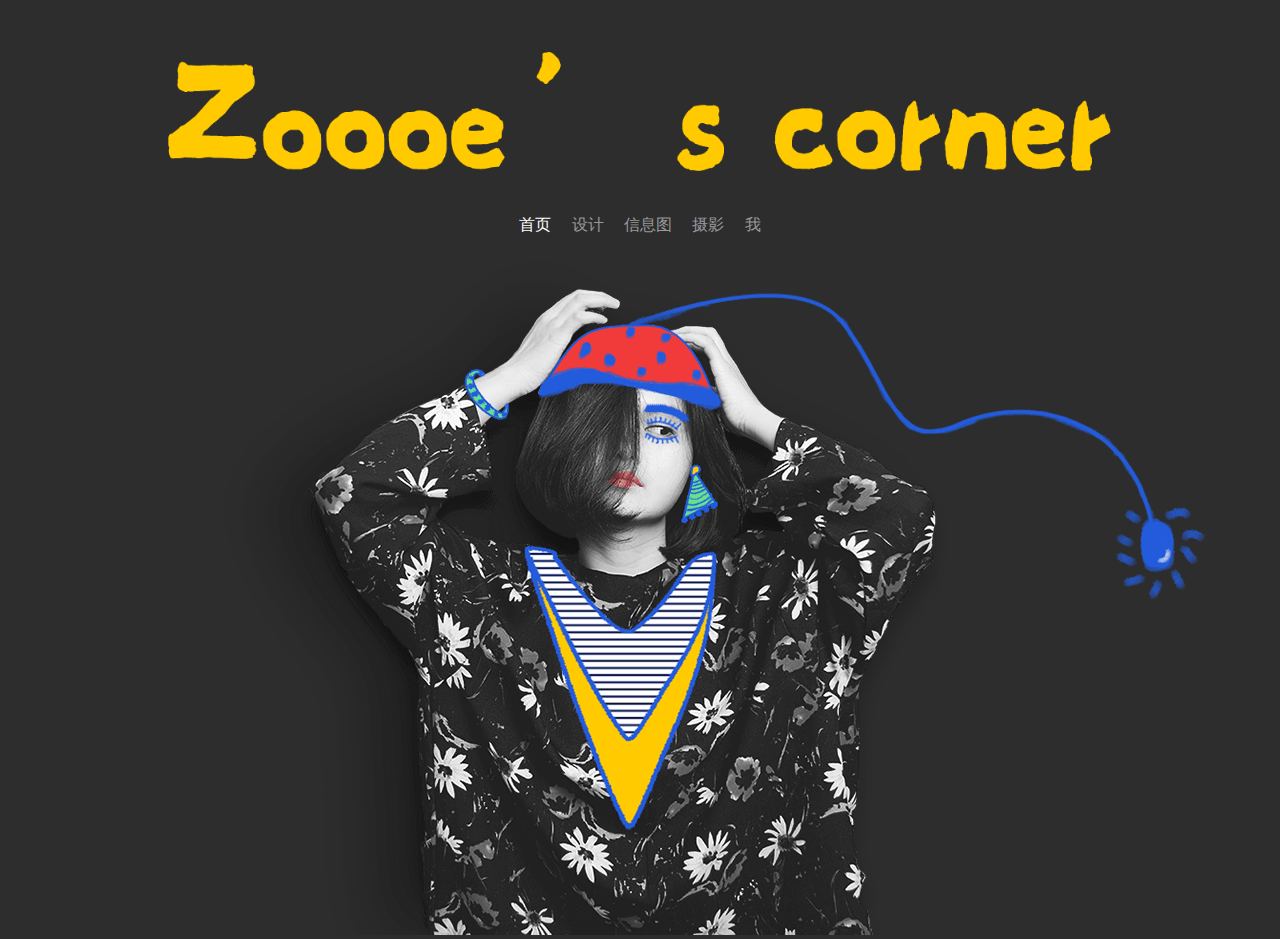
<file: index.html>
<!DOCTYPE html>
<html lang="en" class="no-js">

<head>
	<meta charset="UTF-8" />
	<meta http-equiv="X-UA-Compatible" content="IE=edge">
	<meta name="viewport" content="width=device-width, initial-scale=1">
	<title>zoooe</title>	
	<meta name="description" content="Effect inspiration for opening an image grid item." />
	<meta name="keywords" content="image grid, effect, inspiration, css, javascript, animation, masonry" />
	<meta name="author" content="Codrops" />
	<link rel="shortcut icon" href="favicon.ico">
	<link rel="stylesheet" type="text/css" href="css/normalize.css" />
	<link rel="stylesheet" type="text/css" href="fonts/font-awesome-4.3.0/css/font-awesome.min.css" />
	<link rel="stylesheet" type="text/css" href="css/demo.css" />
	<link rel="stylesheet" type="text/css" href="css/style3.css" />
	<script src="js/modernizr-custom.js"></script>
</head>

<body class="demo-3">
	<div class="container">
		<header class="codrops-header">
			<div class="photo">
				<img style="width:80%;" src="img/photo.png">
			</div>
			
			<nav class="codrops-demos">
				<a class="current-demo" href="index.html">首页</a>
				<a href="index2.html">设计</a>
				<a href="index3.html">信息图</a>
				<a href="index4.html">摄影</a>
				<a href="index5.html">我</a>
			</nav>
		</header>
		<div class="content">
			<img  src="img/me.png">
			<!-- <div class="grid">
				
			</div> -->
			<!-- /grid -->
			<!-- <div class="preview">
				<button class="action action--close"><i class="fa fa-times"></i><span class="text-hidden">Close</span></button>
				<div class="description description--preview"></div>
			</div> -->
			<!-- /preview -->
		</div>
		<!-- /content -->
		<!-- Related demos -->
		<!-- <section class="content content--related">

			<p>Images from <a href="http://www.unsplash.com">Unsplash.com</a></p>
			<p>If you enjoyed this demo you might also like:</p>
			<a class="media-item" href="http://tympanus.net/Development/AnimatedGridLayout/">
				<img class="media-item__img" src="img/related/GridItemAnimation.jpg">
				<h3 class="media-item__title">Grid Item Animation Layout</h3>
			</a>
			<a class="media-item" href="http://tympanus.net/Tutorials/ShapeHoverEffectSVG/">
				<img class="media-item__img" src="img/related/ShapeHoverEffect.png">
				<h3 class="media-item__title">Shape Hover Effect with SVG</h3>
			</a>
		</section> -->
	</div>
	<!-- /container -->
	<script src="js/imagesloaded.pkgd.min.js"></script>
	<script src="js/masonry.pkgd.min.js"></script>
	<script src="js/classie.js"></script>
	<script src="js/main.js"></script>
	<script>
		(function() {
			var support = { transitions: Modernizr.csstransitions },
				// transition end event name
				transEndEventNames = { 'WebkitTransition': 'webkitTransitionEnd', 'MozTransition': 'transitionend', 'OTransition': 'oTransitionEnd', 'msTransition': 'MSTransitionEnd', 'transition': 'transitionend' },
				transEndEventName = transEndEventNames[ Modernizr.prefixed( 'transition' ) ],
				onEndTransition = function( el, callback ) {
					var onEndCallbackFn = function( ev ) {
						if( support.transitions ) {
							if( ev.target != this ) return;
							this.removeEventListener( transEndEventName, onEndCallbackFn );
						}
						if( callback && typeof callback === 'function' ) { callback.call(this); }
					};
					if( support.transitions ) {
						el.addEventListener( transEndEventName, onEndCallbackFn );
					}
					else {
						onEndCallbackFn();
					}
				};

			new GridFx(document.querySelector('.grid'), {
				imgPosition : {
					x : 1,
					y : 0.75
				},
				pagemargin : 50,
				onOpenItem : function(instance, item) {
					instance.items.forEach(function(el) {
						if(item != el) {
							var delay = Math.floor(Math.random() * 150);
							el.style.WebkitTransition = 'opacity .4s ' + delay + 'ms cubic-bezier(.7,0,.3,1), -webkit-transform .4s ' + delay + 'ms cubic-bezier(.7,0,.3,1)';
							el.style.transition = 'opacity .4s ' + delay + 'ms cubic-bezier(.7,0,.3,1), transform .4s ' + delay + 'ms cubic-bezier(.7,0,.3,1)';
							
							el.style.WebkitTransform = 'translate3d(0,400px,0)';
							el.style.transform = 'translate3d(0,400px,0)';
							el.style.opacity = 0;
						}
					});
				},
				onCloseItem : function(instance, item) {
					instance.items.forEach(function(el) {
						if(item != el) {
							el.style.WebkitTransition = 'opacity .3s, -webkit-transform .3s';
							el.style.transition = 'opacity .3s, transform .3s';

							el.style.WebkitTransform = 'translate3d(0,0,0)';
							el.style.transform = 'translate3d(0,0,0)';
							el.style.opacity = 1;

							onEndTransition(el, function() {
								el.style.transition = 'none';
								el.style.WebkitTransform = 'none';
							});
						}
					});
				}
			});
		})();
	</script>
</body>

</html>
</file>
<file: css/demo.css>
@font-face {
	font-weight: normal;
	font-style: normal;
	font-family: 'codropsicons';
	src: url("../fonts/codropsicons/codropsicons.eot");
	src: url("../fonts/codropsicons/codropsicons.eot?#iefix") format("embedded-opentype"), url("../fonts/codropsicons/codropsicons.woff") format("woff"), url("../fonts/codropsicons/codropsicons.ttf") format("truetype"), url("../fonts/codropsicons/codropsicons.svg#codropsicons") format("svg");
}

@font-face {
	font-family: 'camera-icons';
	src: url("../fonts/camera-icons/camera-icons.eot?7h6q4p");
	src: url("../fonts/camera-icons/camera-icons.eot?#iefix7h6q4p") format("embedded-opentype"), url("../fonts/camera-icons/camera-icons.woff?7h6q4p") format("woff"), url("../fonts/camera-icons/camera-icons.ttf?7h6q4p") format("truetype"), url("../fonts/camera-icons/camera-icons.svg?7h6q4p#camera-icons") format("svg");
	font-weight: normal;
	font-style: normal;
}

*,
*:after,
*:before {
	-webkit-box-sizing: border-box;
	box-sizing: border-box;
}

.clearfix:before,
.clearfix:after {
	display: table;
	content: '';
}

.clearfix:after {
	clear: both;
}

body {
	font-family: "Avenir Next", Avenir, 'Helvetica Neue', 'Lato', 'Segoe UI', Helvetica, Arial, sans-serif;
	color: #fff;
	background: #2D2D2D;
	-webkit-font-smoothing: antialiased;
	-moz-osx-font-smoothing: grayscale;
	overflow-y: scroll;
	overflow-x: hidden;
	width: 100vw;
}

a {
	outline: none;
	color: #999999;
	text-decoration: none;
}

a:hover,
a:focus {
	color: #fff;
}

button:focus {
	outline: none;
}

.hidden {
	position: absolute;
	overflow: hidden;
	width: 0;
	height: 0;
	pointer-events: none;
}


/* Header */

.codrops-header {
	padding:3em 1em 1em;
	text-align: center;
}

.codrops-header h1 {
display: block;
	padding: 0.5em 0 1em;
	color: #999;
	font-weight: normal;
	font-size: 1em;
	letter-spacing: 0;
}

.codrops-header h1 span {
	display: block;
	padding: 0.5em 0 1em;
	color: #999;
	font-weight: normal;
	font-size: 0.45em;
	letter-spacing: 0;
}


/* Top Navigation Style */

.codrops-links {
	position: relative;
	display: inline-block;
	text-align: center;
	white-space: nowrap;
}

.codrops-links::after {
	position: absolute;
	top: 0;
	left: 50%;
	width: 1px;
	height: 100%;
	background: rgba(255, 255, 255, 0.1);
	content: '';
	-webkit-transform: rotate3d(0, 0, 1, 22.5deg);
	transform: rotate3d(0, 0, 1, 22.5deg);
}
.photo{
	position: relative;
	display: inline-block;
	text-align: center;
	white-space: nowrap;
	
}
.codrops-icon {

	display: inline-block;
	margin: 0.5em;
	padding: 0em 0;
	width: 1.5em;
	text-decoration: none;

}

.codrops-icon span {
	display: none;
}

.codrops-icon:before {
	margin: 0 5px;
	text-transform: none;
	font-weight: normal；
	font-style: normal;
	font-variant: normal;
	/*font-family: 'codropsicons';*/
	line-height: 1;
	speak: none;
	-webkit-font-smoothing: antialiased;
}

.codrops-icon--drop:before {
	content: "\e001";
}

.codrops-icon--prev:before {
	content: "\e004";
}


/* Demo links */

.codrops-demos {
	margin: 2em 0 0;
}

.codrops-demos a {
	display: inline-block;
	margin: 0 0.5em;
}

.codrops-demos a.current-demo {
	color: #fff;
}


/* Content */

.content {
	padding: 0em 0 0em;
	max-width: 1080px;
	margin: 0 auto;

}


/* Related demos */

.content--related {
	/*text-align: center;*/
	font-weight: bold;
	padding: 0 1em;
	/*background-image: url(../img/bottom.jpg);*/
}

.media-item {
	display: inline-block;
	padding: 1em;
	vertical-align: top;
	-webkit-transition: color 0.3s;
	transition: color 0.3s;
}

.media-item__img {
	max-width: 100%;
	opacity: 0.3;
	-webkit-transition: opacity 0.3s;
	transition: opacity 0.3s;
}

.media-item:hover .media-item__img,
.media-item:focus .media-item__img {
	opacity: 1;
}

.media-item__title {
	margin: 0;
	padding: 0.5em;
	font-size: 1em;
}


/* Demo ad style */

body #cdawrap {
	top: 15px;
	right: auto;
	left: 15px;
	background-color: rgba(0, 0, 0, 0.6);
	border: none;
}

body #cdawrap .carbon-text {
	color: #EBEBEB;
}

@media screen and (max-width: 50em) {
	.codrops-header {
		padding: 2em 5%;
	}
}

@media screen and (max-width: 40em) {
	.codrops-header h1 {
		font-size: 2.15em;
	}
}
.demo-2 img{
	border:2px;-webkit-filter: grayscale(0%);
    -moz-filter: grayscale(100%);
    -ms-filter: grayscale(100%);
    -o-filter: grayscale(100%);
   /* border-radius: 8px;*/
    filter:black;}
   

 a:hover img {   
    -webkit-filter: grayscale(0%);
    -moz-filter: grayscale(0%);
    -ms-filter: grayscale(0%);
    -o-filter: grayscale(0%);
    
    filter: grayscale(0%);
/*	opacity: 0;*/
    filter:;}  
}
</file>
<file: css/style3.css>
img{border:2px;-webkit-filter: grayscale(0%);
    -moz-filter: grayscale(100%);
    -ms-filter: grayscale(100%);
    -o-filter: grayscale(100%);
    border-radius: 8px;
    filter:black;}
    a:hover img {   
-webkit-filter: grayscale(0%);
    -moz-filter: grayscale(0%);
    -ms-filter: grayscale(0%);
    -o-filter: grayscale(0%);
    
    filter: grayscale(90%);
	opacity: 1;
    filter:;}  
}  
.grid {
	position: relative;
	margin: 0 auto;
}

.js .grid::after {
	content: '';
	position: absolute;
	width: 100%;
	height: 100%;
	top: 0;
	left: 0;
	pointer-events: none;
	background: #252323 url(../img/loading.svg) no-repeat 50% 75px;
	background-size: 60px auto;
	-webkit-transition: opacity 0.3s;
	transition: opacity 0.3s;
}
.gray { 
    -webkit-filter: grayscale(100%);
    -moz-filter: grayscale(100%);
    -ms-filter: grayscale(100%);
    -o-filter: grayscale(100%);
    
    filter: grayscale(100%);
	
    filter: gray;
}
.js .grid--loaded::after {
	opacity: 0;
}

.grid__item {
	width: 270px;
	padding: 10px;
	
}

.grid__item--current {
	opacity: 0 !important;
}

.img-wrap {
	display: block;

}
.img-black{
	position: relative;
    overflow: hidden;
    margin: 5px;
    background: #000;
    border-radius: 8px;
    border-width: 10px;
    box-shadow: 2px 2px 5px #000;
}

.img-wrap:focus,
.img-wrap:hover {
	outline: none;
}

.img-wrap img {
	display: block;
	max-width: 100%;
}

.preview {
	position: fixed;
	z-index: 1000;
	bottom: 0;
	left: 0;
	display: -ms-flex;
	display: -webkit-flex;
	display: flex;
	-ms-flex-pack: center;
	-webkit-justify-content: center;
	justify-content: center;
	-ms-flex-line-pack: center;
	-webkit-align-content: center;
	align-content: center;
	-ms-flex-align: end;
	-webkit-align-items: flex-end;
	align-items: flex-end;
	width: 100%;
	height:100%;
	pointer-events: none;

}

.preview::before {
	content: '';
	position: fixed;
	top: 0;
	left: 0;
	width: 100vw;
	height: 100vh;
	opacity: 0;
	background: #1f1d1d;
	-webkit-transition: opacity 0.6s;
	transition: opacity 0.6s;
}

.preview--open {
	pointer-events: auto;
}

.preview--open::before {
	opacity: 1;
}

.clone {
	position: fixed;
	z-index: 110;
	-webkit-transition: -webkit-transform 0.5s;
	transition: transform 0.5s;
	-webkit-backface-visibility: hidden;
}

.original {
	position: relative;
	z-index: 120;
	display: block;
	margin: auto 0;
	object-fit: contain;
	-webkit-transition: opacity 0.2s;
	transition: opacity 0.2s;
	-webkit-backface-visibility: hidden;
	box-shadow: 2px 2px 5px #000;
	border-radius: 4px;
}

.preview--open .animate {
	/* open */
	-webkit-transition: -webkit-transform 0.6s, opacity 0.2s;
	transition: transform 0.6s, opacity 0.2s;
}

.animate {
	/* close */
	-webkit-transition: -webkit-transform 0.3s, opacity 0.2s;
	transition: transform 0.3s, opacity 0.2s;
}

.description {
	color: #fff;
}

.js .description--grid {
	display: none;
}

.description--preview {
	font-size: 1.5em;
	position: absolute;
	height: 25vh;
	width: 100%;
	left: 0;
	bottom: 100%;
	z-index: 140;
	display: -ms-flex;
	display: -webkit-flex;
	display: flex;
	-ms-flex-pack: center;
	-webkit-justify-content: center;
	justify-content: center;
	-ms-flex-align: center;
	-webkit-align-items: center;
	align-items: center;
	text-align: center;
	opacity: 0;
	-webkit-transition: opacity 1s, -webkit-transform 1s;
	transition: opacity 1s, transform 1s;
	-webkit-transition-timing-function: cubic-bezier(0.2, 1, 0.3, 1);
	transition-timing-function: cubic-bezier(0.2, 1, 0.3, 1);
	-webkit-transform: translate3d(0, 30px, 0);
	transform: translate3d(0, 30px, 0);
}

.preview--open .description--preview {
	opacity: 1;
	-webkit-transition-delay: 0.2s;
	transition-delay: 0.2s;
	-webkit-transform: translate3d(0, 0, 0);
	transform: translate3d(0, 0, 0);
}


/* Close button */

.action {
	font-size: 1.5em;
	margin: 0;
	padding: 0;
	cursor: pointer;
	vertical-align: top;
	color: #6bd68a;
	border: none;
	background: none;
}

.action:hover,
.action:focus {
	color: #6bd68a;
	outline: none;
}

.action--close {
	position: fixed;
	z-index: 150;
	top: 0;
	right: 0;
	padding: 1em;
	opacity: 0;
	-webkit-transition: opacity 0.3s, -webkit-transform 0.3s;
	transition: opacity 0.3s, transform 0.3s;
	-webkit-transform: scale3d(0.6, 0.6, 1);
	transform: scale3d(0.6, 0.6, 1);
}

.preview--image-loaded .action--close {
	opacity: 1;
	-webkit-transform: scale3d(1, 1, 1);
	transform: scale3d(1, 1, 1);
}

.text-hidden {
	position: absolute;
	display: block;
	overflow: hidden;
	width: 0;
	height: 0;
	color: transparent;
}
.line{
	height:10em;
	background-color: #77d45b;
}
</file>
